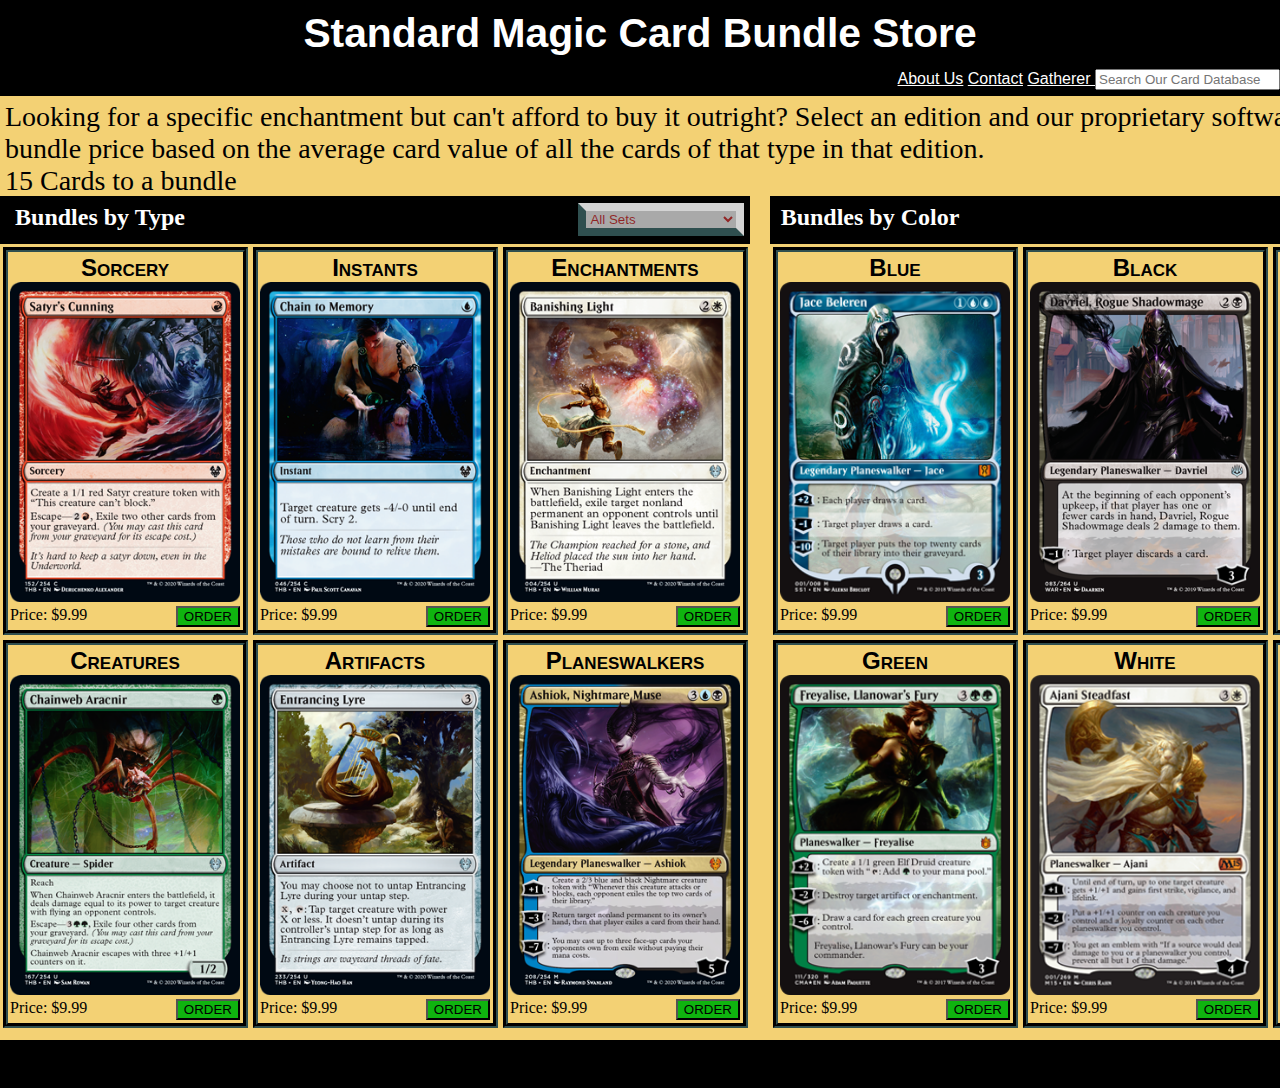
<file: index.html>
<!DOCTYPE html>
<html lang="en">
<head>
    <meta charset="UTF-8">
    <meta name="viewport" content="width=device-width, initial-scale=1.0">
    <meta http-equiv="X-UA-Compatible" content="ie=edge">
    <title>Magic Card Store</title>
    <link rel="stylesheet" href="MagicStore.css">
</head>
<body>
    <header id = "pageheader">
        <h1>Standard Magic Card Bundle Store</h1>
        <nav>
            <a class="headerlink" href="#" style="color: white" target = "blank">About Us</a>
            <a class="headerlink" href="#" style="color: white" target = "blank">Contact</a>
            <a class="headerlink" href="https://gatherer.wizards.com/Pages/Default.aspx" style="color: white" target = "blank">Gatherer </a>
            <input id = "search" type = "search" placeholder = "Search Our Card Database" >
        </nav>
    </header>
    <section>
       
        <div id = "storeDescription"> <p>Looking for a specific enchantment but can't afford to buy it outright? Select an edition and our proprietary software will calculate the bundle price based on the average card value of all the cards of that type in that edition. </p>
        <p>15 Cards to a bundle</p>
        </div>
        <div id = bundles1>
            <header class = "bundleheader"><h2>Bundles by Type</h2>
                <div class="custom-select">
                <select>
                <option value="all">All Sets</option>
                <option value="throne">Throne of Eldrain</option>
                <option value="coreSet20">Core Set 2020</option>
                <option value="warSpark">War of the Spark</option>
                <option value="theros">Theros Beyond Death</option>
                <option value="ravnica">Ravnica Allegiance</option>
                <option value="guilds">Guilds of Ravnica</option>
              </select>
            </div>
            </header>
        <div class = bundle>
            <h3>Sorcery</h3>
            <img src="MagicAssets/sorcery.jpg">
            <div class = buttons>
                <span>Price: $9.99</span>
                <button class = "button">ORDER</button>
                </div>
        </div>
        <div class = bundle>
            <h3>Instants</h3>
            <img src="MagicAssets/instant.jpg">
            <div class = buttons>
                <span>Price: $9.99</span>
                <button class = "button">ORDER</button>
                </div>
        </div>
        <div class = bundle>
            <h3>Enchantments</h3>
            <img src="MagicAssets/enchantment.jpg">
            <div class = buttons>
                <span>Price: $9.99</span>
                <button class = "button">ORDER</button>
                </div>
        </div>
        <div class = bundle>
            <h3>Creatures</h3>
            <img src="MagicAssets/creature.jpg">
            <div class = buttons>
                <span>Price: $9.99</span>
                <button class = "button">ORDER</button>
                </div>
        </div>
        <div class = bundle>
            <h3>Artifacts</h3>
            <img src="MagicAssets/artifact.jpg">
            <div class = buttons>
                <span>Price: $9.99</span>
                <button class = "button">ORDER</button>
                </div>
        </div>
        <div class = bundle>
            <h3>Planeswalkers</h3>
            <img src="MagicAssets/planeswalker.jpg">
            <div class = buttons>
            <span>Price: $9.99</span>
            <button class = "button">ORDER</button>
            </div>
        </div>
    </div>
    <div id = bundles2>
        <header class = "bundleheader"><h2>Bundles by Color</h2>
            <div class="custom-select">
                <select>
                <option value="all">All Sets</option>
                <option value="throne">Throne of Eldrain</option>
                <option value="coreSet20">Core Set 2020</option>
                <option value="warSpark">War of the Spark</option>
                <option value="theros">Theros Beyond Death</option>
                <option value="ravnica">Ravnica Allegiance</option>
                <option value="guilds">Guilds of Ravnica</option>
              </select>
            </div>
        </header>
        <div class = bundle>
            <h3>Blue</h3>
            <img src="MagicAssets/blue.jpg">
            <div class = buttons>
                <span>Price: $9.99</span>
                <button class = "button">ORDER</button>
                </div>
        </div>
        <div class = bundle>
            <h3>Black</h3>
            <img src="MagicAssets/black.jpg">
            <div class = buttons>
                <span>Price: $9.99</span>
                <button class = "button">ORDER</button>
                </div>
        </div>
        <div class = bundle>
            <h3>Red</h3>
            <img src="MagicAssets/red.jpg">
            <div class = buttons>
                <span>Price: $9.99</span>
                <button class = "button">ORDER</button>
                </div>
        </div>
        <div class = bundle>
            <h3>Green</h3>
            <img src="MagicAssets/green.jpg">
            <div class = buttons>
                <span>Price: $9.99</span>
                <button class = "button">ORDER</button>
                </div>
        </div>
        <div class = bundle>
            <h3>White</h3>
            <img src="MagicAssets/white.jpg">
            <div class = buttons>
                <span>Price: $9.99</span>
                <button class = "button">ORDER</button>
                </div>
        </div>
        <div class = bundle>
            <h3>Lands</h3>
            <img src="MagicAssets/land.jpg">
            <div class = buttons>
                <span>Price: $9.99</span>
                <button class = "button">ORDER</button>
                </div>
        </div>
    </div>
    </section>
    <div class="clear"></div>
    <footer>
        <!--<video id = "myVideo" autoplay="autoplay" muted="muted" loop="loop" poster="https://media.wizards.com/2019/images/magic/thb/product/CwHwIl7kKH.jpg" style="width: auto; height: 100%;"><source type="video/mp4" src="https://media.wizards.com/2019/images/magic/thb/product/CwHwIl7kKH.mp4"><img src="https://media.wizards.com/2019/images/magic/thb/product/CwHwIl7kKH.jpg" alt=""> -->

        </video>
    </footer>
</body>
</html>
</file>
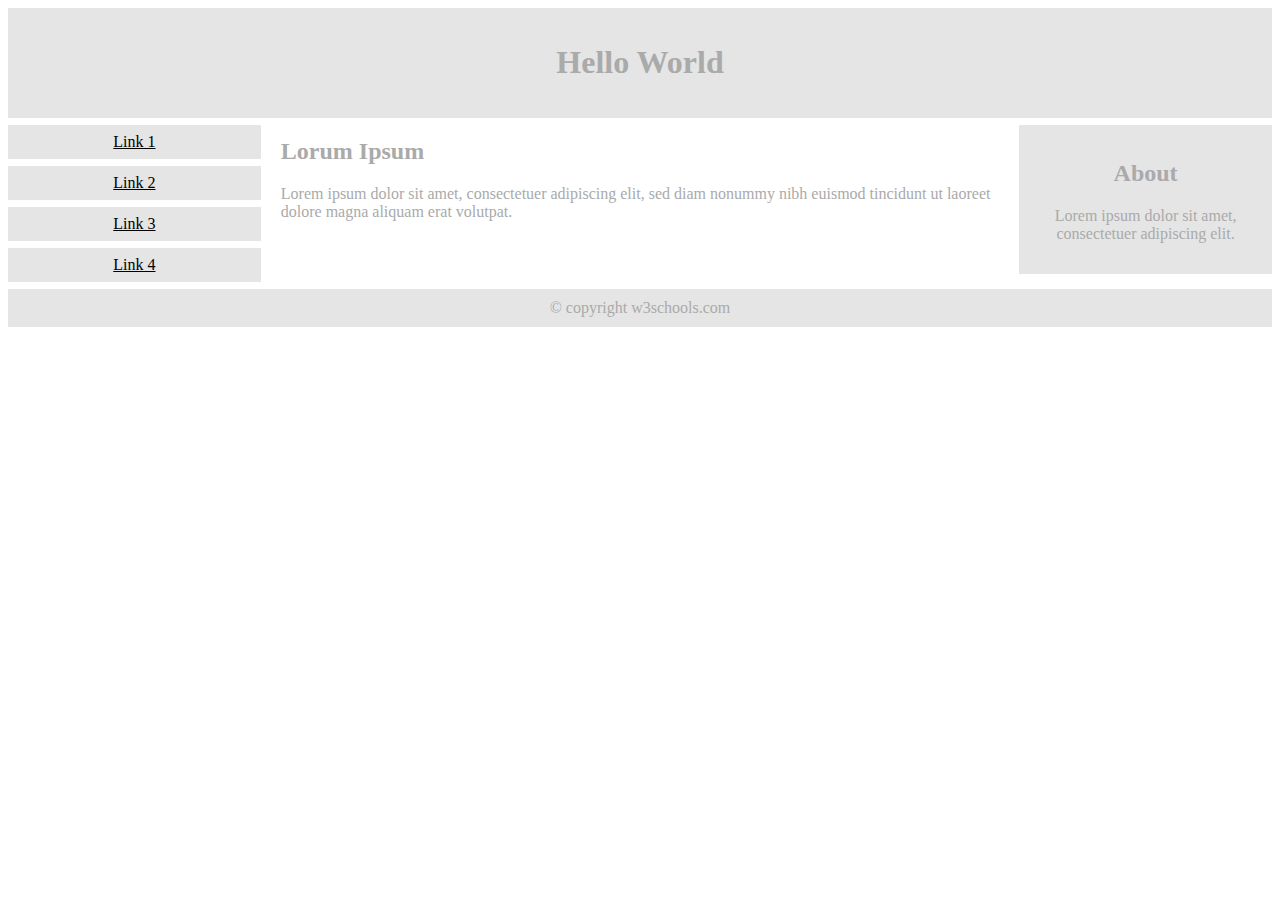
<file: TestIdeas.html>
<!DOCTYPE html>
<html>
<head>
<meta name="viewport" content="width=device-width, initial-scale=1.0">
<style>
* {
  box-sizing: border-box;
}
.menu {
  float:left;
  width:20%;
  text-align:center;
}
.menu a {
  background-color:#e5e5e5;
  padding:8px;
  margin-top:7px;
  display:block;
  width:100%;
  color:black;
}
.main {
  float:left;
  width:60%;
  padding:0 20px;
}
.right {
  background-color:#e5e5e5;
  float:left;
  width:20%;
  padding:15px;
  margin-top:7px;
  text-align:center;
}

@media only screen and (max-width:620px) {
  /* For mobile phones: */
  .menu, .main, .right {
    width:100%;
  }
}
</style>
</head>
<body style="font-family:Verdana;color:#aaaaaa;">

<div style="background-color:#e5e5e5;padding:15px;text-align:center;">
  <h1>Hello World</h1>
</div>

<div style="overflow:auto">
  <div class="menu">
    <a href="#">Link 1</a>
    <a href="#">Link 2</a>
    <a href="#">Link 3</a>
    <a href="#">Link 4</a>
  </div>

  <div class="main">
    <h2>Lorum Ipsum</h2>
    <p>Lorem ipsum dolor sit amet, consectetuer adipiscing elit, sed diam nonummy nibh euismod tincidunt ut laoreet dolore magna aliquam erat volutpat.</p>
  </div>

  <div class="right">
    <h2>About</h2>
    <p>Lorem ipsum dolor sit amet, consectetuer adipiscing elit.</p>
  </div>
</div>

<div style="background-color:#e5e5e5;text-align:center;padding:10px;margin-top:7px;">© copyright w3schools.com</div>

</body>
</html>
</file>
<file: MagicStore.css>
body {
    margin: 0;
    padding: 0;
    width: 100vw;
    height: auto;
    background-color: rgba(241, 203, 98, 0.884);
}

#pageheader {
position: top;
background-color: black;
font-family: Arial, Helvetica, sans-serif;
color: white;
margin: 0;
height: 6em;
padding: 0 0 0 0;
position:fixed;
top: 0;
width: 100%;
z-index: 1;
}

#storeDescription {
    height: 5em;
    width: 1525px;
    padding: 5px;
    margin: 6em auto 0 auto;
    z-index: -1;

}

#storeDescription p {
    margin: 0;
    text-align: left;
    font-size: 1.75em;
}

#pageheader h1{
    padding: 0 0 0 0;
    margin: .25em auto 0 auto;
    font-size: 2.55em;
    position: relative;
    bottom: 0;
    text-align: center;

}

.bundle img {
    height: 320px;
    width: 230px;
    max-width: 100%;
}

.bundle{
    float: left;
    text-align: center;
    margin: 2.5px;
    padding: 2.5px;
    border: 5px groove darkslategray;
}

.bundle h3{
    font-size: 1.5em;
    margin: 0;
    padding: 0;
    font-family: 'Franklin Gothic Medium', 'Arial Narrow', Arial, sans-serif;
    font-variant: small-caps;
    
}

.bundle span {
    text-align: left;
}

#bundles1 {
    width: 750px;

    float: left;
    margin:10px 10px 10px auto;
}
#bundles2 {
    width: 750px;

    float: left;
    margin: 10px auto 10px 10px;
}

.buttons{
    position: relative;
    bottom: 0;
    text-align: left;
}
.bundleheader {
    height: 3em;
    text-align: center;
    position: relative;
    z-index: 0;
    margin: 0 0 0 0;
    padding: 0 0 0 0;
    color: white;
    background-color: black;
}


.bundleheader h2 {
    margin: 0;
    border: 0;
    padding: .35em 0 0 0;
    font-size: 1.5em;
    width: 200px;
}

button {
    float: right;
}

section {
    position: relative;
    z-index: 0;
    text-align: center;
    width: 1525px;
    margin: 0 auto 0 auto;
    overflow: auto;


}

#myVideo{
    width: auto;
    object-fit: contain;
}

footer {
height: 3em;
background-color: black;
position: relative;
bottom: 0;
}
div.clear { 
    clear:both;
    font-size: 1%;
}

/* The container must be positioned relative: */
.custom-select {
    position: relative;
    font-family: Arial;
    z-index: 2;
    float: right;
    top: 0;
    right: 0;
    margin: -1.75em .35em 0 0;

  }
  
  .custom-select select {
    position: relative;
    float: right;
    z-index: 2;
    margin: 0 0 0 0;
    background-color: darkgray;
    position: absolute;
    content: "";
    border: 8px solid transparent;
    border-color: lightgray  lightgray darkslategray darkslategray;
    right: 0;
    top: 0;
    color: rgba(141, 12, 12, 0.842);

  }
  
  .button {
    -webkit-transition-duration: 0.2s; /* Safari */
    transition-duration: 0.2s;
    background-color: rgb(15, 180, 15);
  }
  
  .button:hover {
    background-color: rgb(30, 9, 122); 
    color: white;
  }

  .pointer {cursor: pointer;}

  nav {
      float: right;
      margin: .75em 0 0 0;
  }


@media only screen and (max-width: 975px) {
    /* For snapped to half screen */

    #bundles1{
        margin: 10px auto 10px auto;
    }
    #bundles2{
        margin: 10px auto 10px auto;
    }
    #storeDescription{
        width: 750px;
        height: 7em;
        margin: 16vw 0 0 0;
        font-size: 1em;
        height: 10em;
    }
#pageheader {
    height: 15vw;
}
    #pageheader h1{
        font-size: 4.5vw;
    }
    section {
        width: 760px;
        margin: 0 auto 0 auto;
    }
    .bundleheader{
        width: 750px;
    }
    nav {
        font-size: 3vw;
    }
    #search {
height: 3vw;
    }
}

@media only screen and (max-width:320px) {
    /* For mobile phones: */

    #bundles1{
        width: 240px;
        margin: 10px auto 10px auto;
        border: 5px groove darkslategray;
    }
    #bundles2{
        width: 240px;
        margin: 10px auto 10px auto;
        border: 5px groove darkslategray;
    }
    #storeDescription{
        width: 240px;
        height:14.5em;
        font-size: .5em;
        margin: 7em auto 0 auto;
        padding: 1em 0 0 0;
    }
#pageheader {
    height: 3.5em;
}
    #pageheader h1{
        font-size: 1em;
    }
    section {
        width: 255px;
        margin: 0 auto 0 auto;
    }
    .bundleheader{
        height: 6em;
        width: 240px;
    }
    
    .custom-select{
        margin: 1em 1.5em 0 0;
    }
    nav {
        font-size: .75em;
        margin: 0;
    }
    #search {
    height: 1em;
    }
    .bundle{
        border: hidden;
    }
}
</file>
